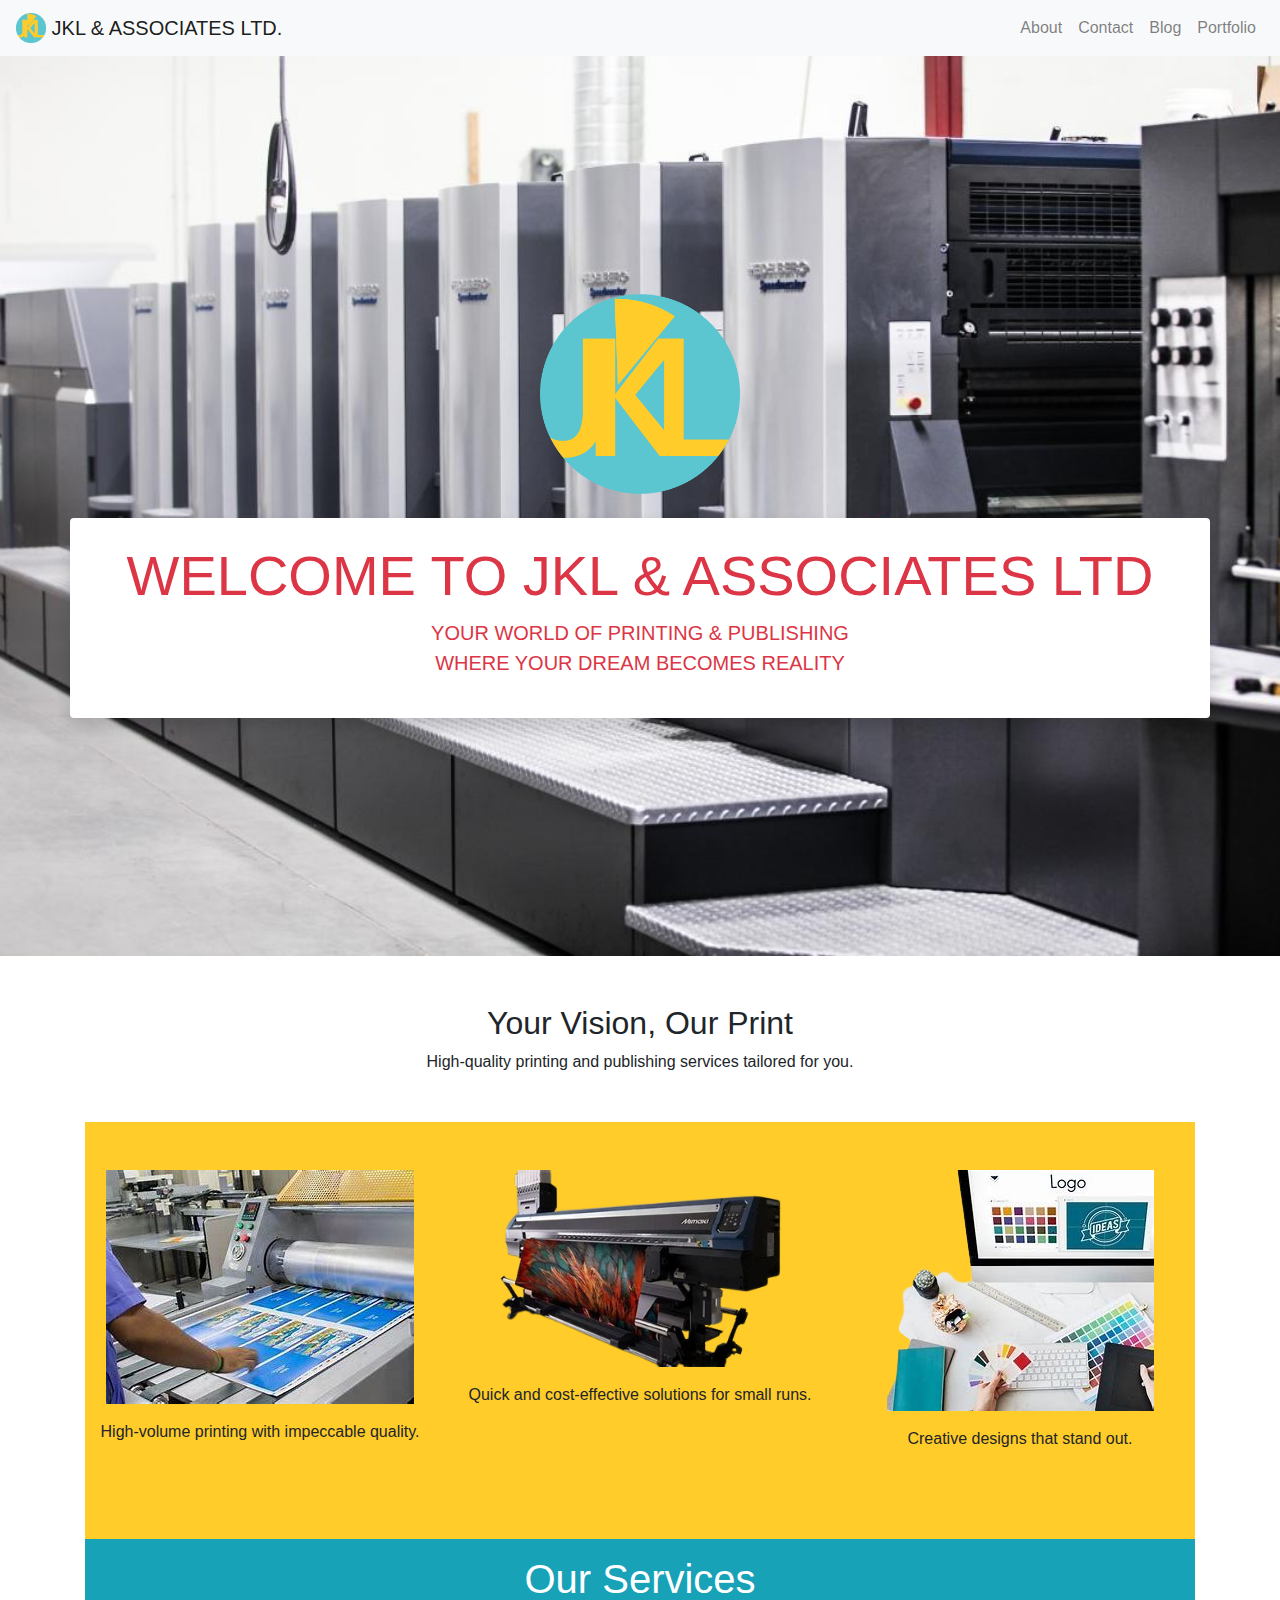
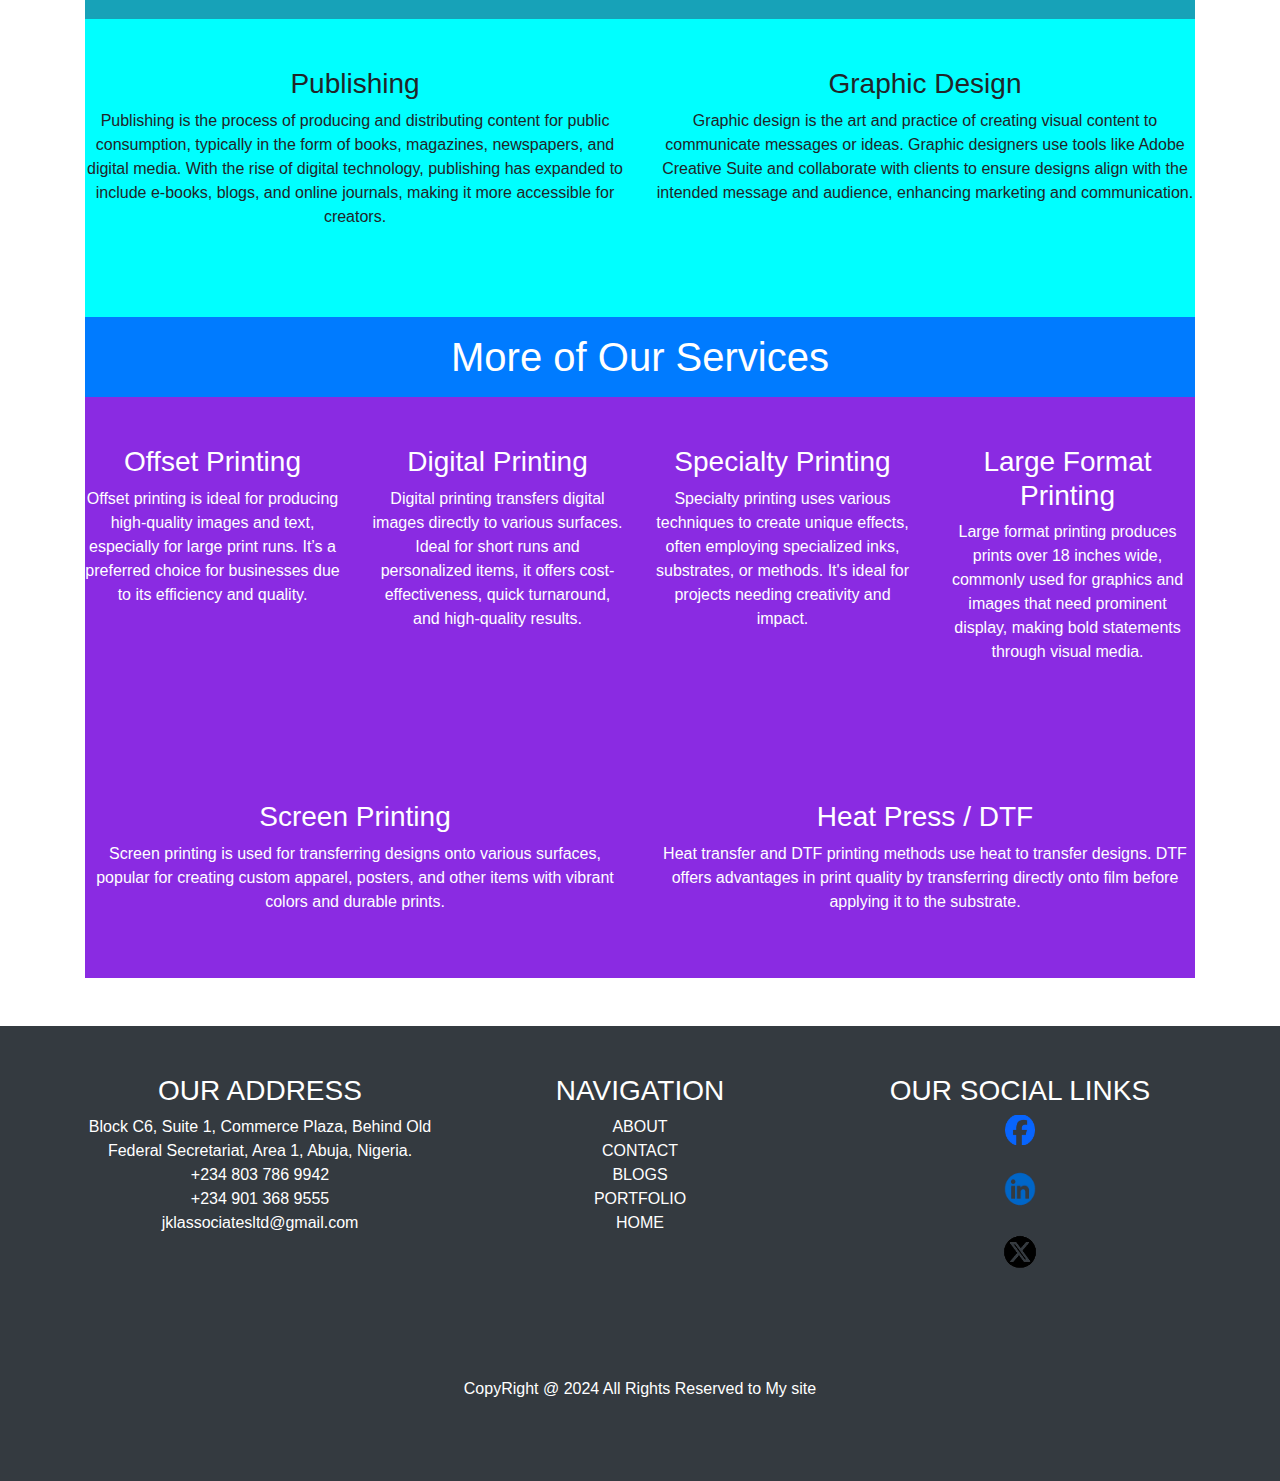
<file: index.html>
<!DOCTYPE html>
<html lang="en">

  <head>
    <meta charset="UTF-8">
    <meta name="viewport" content="width=device-width, initial-scale=1.0">
    <title>JKL | HOME</title>
    <!-- Bootstrap CSS -->
    <link href="https://stackpath.bootstrapcdn.com/bootstrap/4.5.2/css/bootstrap.min.css" rel="stylesheet">
    <link rel="stylesheet" href="./CSS/style.css">
    <!-- <script src="https://cdn.jsdelivr.net/npm/bootstrap@5.3.3/dist/js/bootstrap.bundle.min.js"
            integrity="sha384-YvpcrYf0tY3lHB60NNkmXc5s9fDVZLESaAA55NDzOxhy9GkcIdslK1eN7N6jIeHz"
            crossorigin="anonymous"></script> -->
  </head>

  <body>

    <!-- Navbar -->
    <nav class="navbar navbar-expand-lg navbar-light bg-light">
      <!-- Logo -->
      <a class="navbar-brand" href="./index.html">
        <img src="./PICTURE/logo JKL.png" width="30" height="30" class="d-inline-block align-top" alt="Logo">
        JKL & ASSOCIATES LTD.
      </a>
      <!-- Toggle button for mobile view -->
      <button class="navbar-toggler" type="button" data-toggle="collapse" data-target="#navbarNav"
        aria-controls="navbarNav" aria-expanded="false" aria-label="Toggle navigation">
        <span class="navbar-toggler-icon"></span>
      </button>
      <!-- Navbar links -->
      <div class="collapse navbar-collapse" id="navbarNav">
        <ul class="navbar-nav ml-auto">
          <li class="nav-item">
            <a class="nav-link" href="./pages/about.html">About</a>
          </li>
          <li class="nav-item">
            <a class="nav-link" href="./pages/contact.html">Contact</a>
          </li>
          <li class="nav-item">
            <a class="nav-link" href="./pages/blog.html">Blog</a>
          </li>
          <li class="nav-item">
            <a class="nav-link" href="./pages/portfolio.html">Portfolio</a>
          </li>
        </ul>
      </div>
    </nav>

    <section id="section1" class="d-flex align-items-center justify-content-center text-center"
      style="background-image: url('./PICTURE/2.jpg'); background-size: cover; background-position: center; height: 100vh;">
      <div class="container">
        <div class="row justify-content-center">
          <div class="col-md-4 mb-4">
            <!-- Logo Image -->
            <img class="img-fluid rounded rotating" src="./PICTURE/logo JKL.png" alt="JKL Logo"
              style="max-height: 200px;">
          </div>
          <div class="col-12 text-danger fw-bold bg-white p-4 rounded shadow">
            <!-- Welcome Text -->
            <h1 class="display-4">WELCOME TO JKL & ASSOCIATES LTD</h1>
            <p class="lead">YOUR WORLD OF PRINTING & PUBLISHING <br> WHERE YOUR DREAM BECOMES REALITY</p>
          </div>
        </div>
      </div>
    </section>

    <div class="container my-5">
      <!-- Main Heading -->
      <h2 class="text-center">Your Vision, Our Print</h2>
      <p class="text-center mb-5">High-quality printing and publishing services tailored for you.</p>

      <!-- Service Section 1 -->
      <section class="py-5 text-center" style="background-color: rgb(255, 204, 41);">
        <div class="row justify-content-center">
          <div class="col-md-4 mb-4">
            <img src="./PICTURE/offset-removebg-preview.png" alt="" class="img-fluid">
            <p class="mt-3">High-volume printing with impeccable quality.</p>
          </div>
          <div class="col-md-4 mb-4">
            <img src="./PICTURE/digital-removebg-preview.png" alt="" class="img-fluid">
            <p class="mt-3">Quick and cost-effective solutions for small runs.</p>
          </div>
          <div class="col-md-4 mb-4">
            <img src="./PICTURE/graphic-removebg-preview.png" alt="" class="img-fluid">
            <p class="mt-3">Creative designs that stand out.</p>
          </div>
        </div>
      </section>

      <!-- Services Heading -->
      <h1 class="text-center bg-info text-white py-3 my-0">Our Services</h1>

      <!-- Service Section 2 -->
      <section class="py-5" style="background-color: aqua;">
        <div class="row text-center">
          <div class="col-md-6 mb-4">
            <h3>Publishing</h3>
            <p>Publishing is the process of producing and distributing content for public consumption, typically in the
              form
              of books, magazines, newspapers, and digital media. With the rise of digital technology, publishing has
              expanded to include e-books, blogs, and online journals, making it more accessible for creators.</p>
          </div>
          <div class="col-md-6 mb-4">
            <h3>Graphic Design</h3>
            <p>Graphic design is the art and practice of creating visual content to communicate messages or ideas.
              Graphic
              designers use tools like Adobe Creative Suite and collaborate with clients to ensure designs align with
              the
              intended message and audience, enhancing marketing and communication.</p>
          </div>
        </div>
      </section>

      <!-- More Services Heading -->
      <h1 class="text-center text-white bg-primary py-3 my-0">More of Our Services</h1>

      <!-- Service Section 3 -->
      <section class="py-5" style="background-color: blueviolet;">
        <div class="row text-center text-white">
          <div class="col-md-6 col-lg-3 mb-4">
            <h3>Offset Printing</h3>
            <p>Offset printing is ideal for producing high-quality images and text, especially for large print runs.
              It’s a
              preferred choice for businesses due to its efficiency and quality.</p>
          </div>
          <div class="col-md-6 col-lg-3 mb-4">
            <h3>Digital Printing</h3>
            <p>Digital printing transfers digital images directly to various surfaces. Ideal for short runs and
              personalized
              items, it offers cost-effectiveness, quick turnaround, and high-quality results.</p>
          </div>
          <div class="col-md-6 col-lg-3 mb-4">
            <h3>Specialty Printing</h3>
            <p>Specialty printing uses various techniques to create unique effects, often employing specialized inks,
              substrates, or methods. It's ideal for projects needing creativity and impact.</p>
          </div>
          <div class="col-md-6 col-lg-3 mb-4">
            <h3>Large Format Printing</h3>
            <p>Large format printing produces prints over 18 inches wide, commonly used for graphics and images that
              need
              prominent display, making bold statements through visual media.</p>
          </div>
        </div>
      </section>

      <!-- Grid Layout Section -->
      <section class="py-5" style="background-color: blueviolet;">
        <div class="row text-center text-white">
          <div class="col-md-6">
            <h3>Screen Printing</h3>
            <p>Screen printing is used for transferring designs onto various surfaces, popular for creating custom
              apparel,
              posters, and other items with vibrant colors and durable prints.</p>
          </div>
          <div class="col-md-6">
            <h3>Heat Press / DTF</h3>
            <p>Heat transfer and DTF printing methods use heat to transfer designs. DTF offers advantages in print
              quality
              by transferring directly onto film before applying it to the substrate.</p>
          </div>
        </div>
      </section>
    </div>


    <footer class="bg-dark text-white py-5">
      <div class="container text-center">
        <div class="row">
          <!-- Address Section -->
          <div class="col-md-4 mb-4">
            <h3>OUR ADDRESS</h3>
            <ul class="list-unstyled">
              <li>Block C6, Suite 1, Commerce Plaza, Behind Old Federal Secretariat, Area 1, Abuja, Nigeria.</li>
              <li><a href="tel:+234 803 786 9942" class="text-white">+234 803 786 9942</a><br>
                <a href="tel: +234 901 368 9555" class="text-white"> +234 901 368 9555</a>
              </li>
              <li><a href="mailto:lanayima2005@gmail.com" class="text-white">jklassociatesltd@gmail.com</a></li>
            </ul>
          </div>

          <!-- Navigation Section -->
          <div class="col-md-4 mb-4">
            <h3>NAVIGATION</h3>
            <ul class="list-unstyled">
              <li><a href="./pages/about.html" class="text-white">ABOUT</a></li>
              <li><a href="./pages/contact.html" class="text-white">CONTACT</a></li>
              <li><a href="./pages/blog.html" class="text-white">BLOGS</a></li>
              <li><a href="./pages/portfolio.html" class="text-white">PORTFOLIO</a></li>
              <li><a href="./index.html" class="text-white">HOME</a></li>

            </ul>
          </div>

          <!-- Social Links Section -->
          <div class="col-md-4 mb-4">
            <h3>OUR SOCIAL LINKS</h3>
            <ul class="list-unstyled ">
              <li class="me-3">
                <a href="https://facebook.com/fjfnkjmikmdkmkd" class="text-white">
                  <img src="./PICTURE/facebook-removebg-preview.png" alt="Facebook" height="30px" width="30px">
                </a>
              </li>
              <br>
              <li class="me-3">
                <a href="https://www.linkedin.com/in/lan-ayima-27a199303" class="text-white">
                  <img src="./PICTURE/linkedin-removebg-preview.png" alt="LinkedIn" height="40px" width="40px">
                </a>
              </li>
              <br>
              <li class="me-3">
                <a href="https://x.com/lan_ayima?t=SOHcJNn8Ug0UpCq6JipcjQ&s=08" class="text-white">
                  <img src="./PICTURE/x-removebg-preview.png" alt="X" height="40px" width="40px">
                </a>
              </li>
            </ul>
          </div>
        </div>

        <!-- Copyright Section -->
        <div class="text-center text-white py-3 mt-5">
          <p>CopyRight @ 2024 All Rights Reserved to <a href="/" class="text-white">My site</a></p>
        </div>
      </div>
    </footer>





    <!-- Bootstrap JS and dependencies -->
    <script src="https://code.jquery.com/jquery-3.5.1.slim.min.js"></script>
    <script src="https://cdn.jsdelivr.net/npm/@popperjs/core@2.9.3/dist/umd/popper.min.js"></script>
    <script src="https://stackpath.bootstrapcdn.com/bootstrap/4.5.2/js/bootstrap.min.js"></script>
  </body>

</html>
</file>
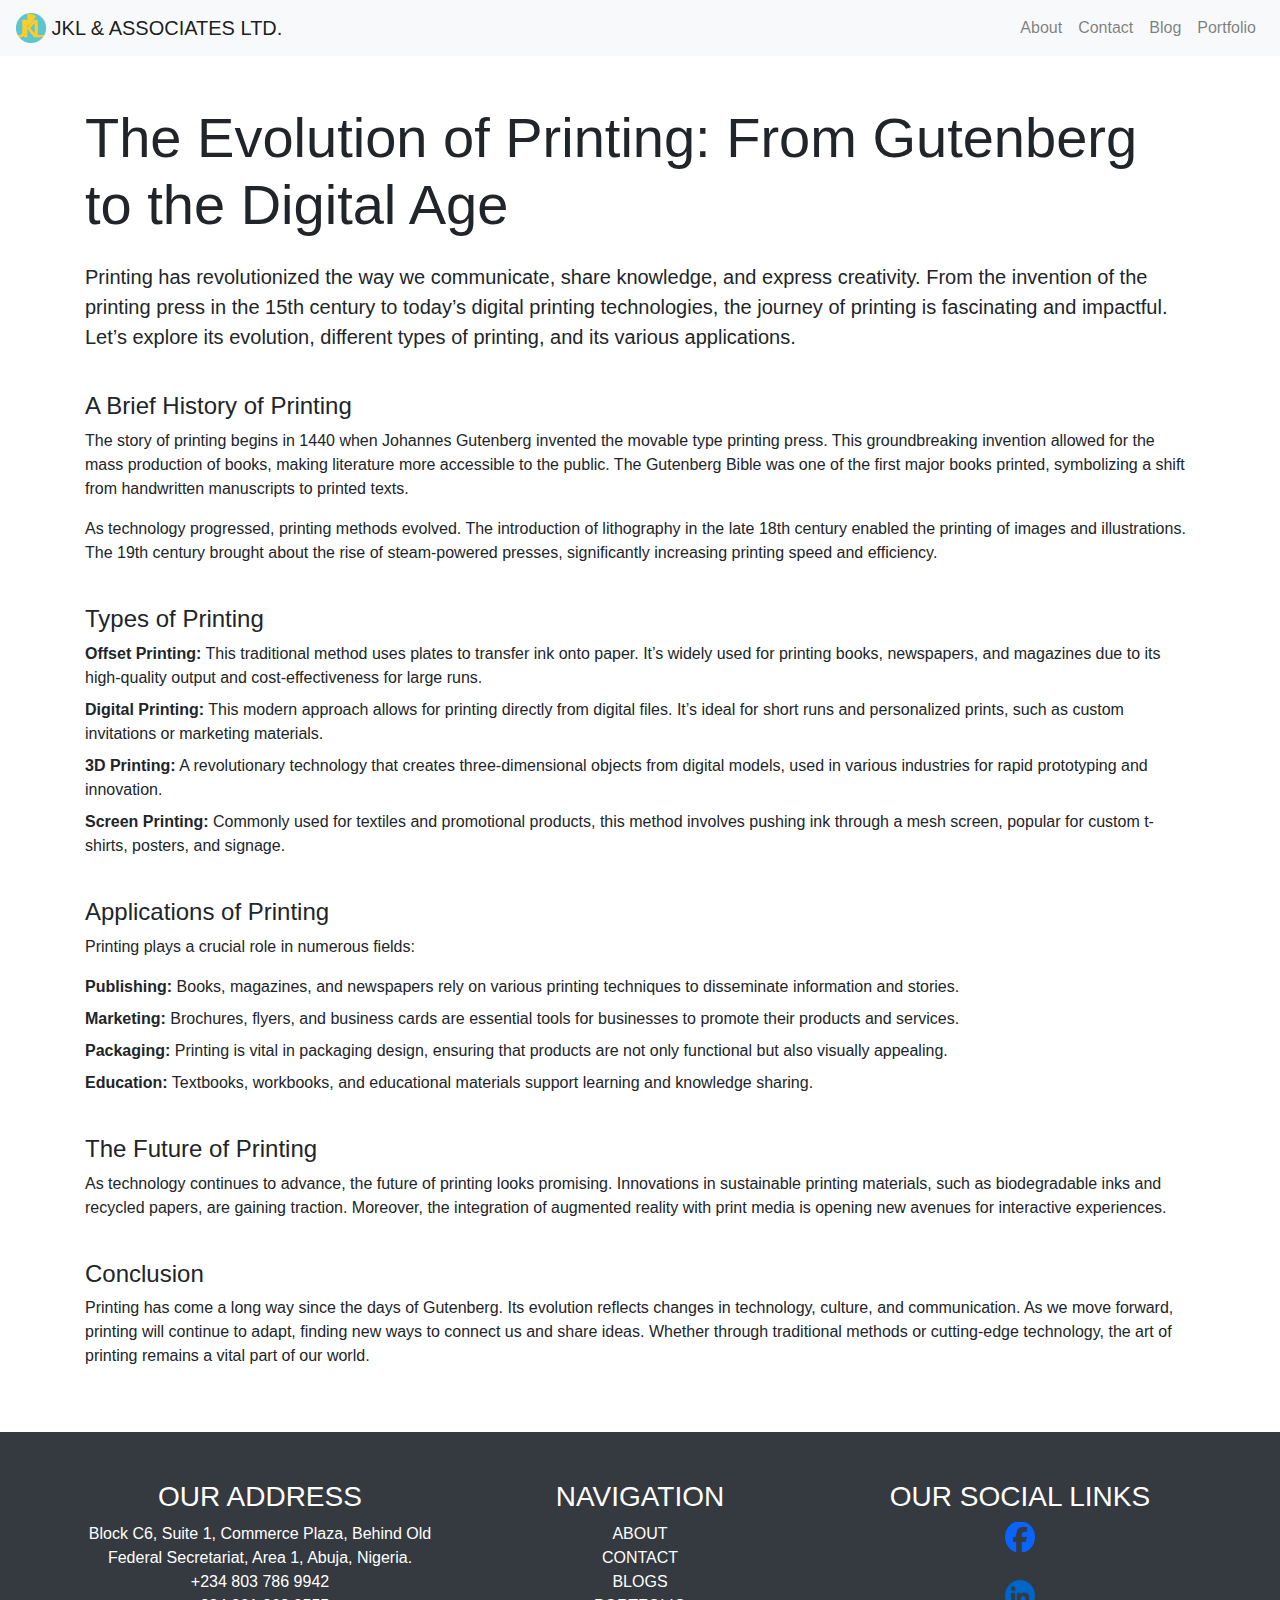
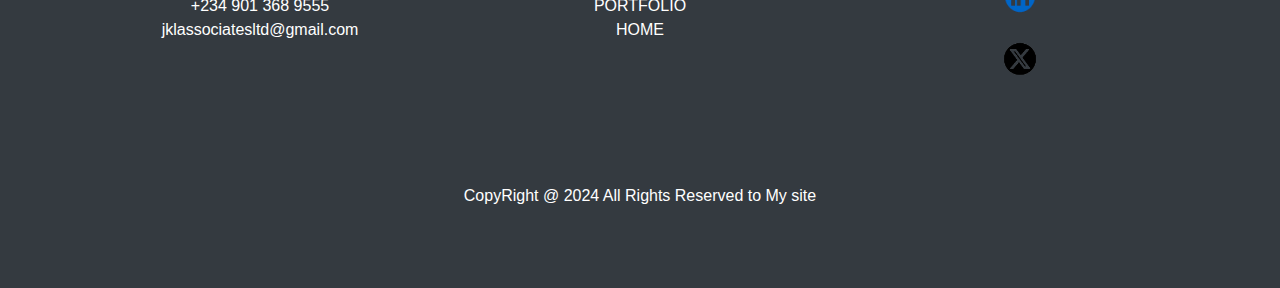
<file: pages/blog.html>
<!DOCTYPE html>
<html lang="en">

  <head>
    <meta charset="UTF-8">
    <meta name="viewport" content="width=device-width, initial-scale=1.0">
    <title>JKL | BLOG</title>
    <link href="https://stackpath.bootstrapcdn.com/bootstrap/4.5.2/css/bootstrap.min.css" rel="stylesheet">
    <link rel="stylesheet" href="/CSS/style.css">
  </head>

  <body>
    <!-- Navbar -->
      <!-- Navbar -->
      <nav class="navbar navbar-expand-lg navbar-light bg-light">
        <!-- Logo -->
        <a class="navbar-brand" href="../index.html">
          <img src="../PICTURE/logo JKL.png" width="30" height="30" class="d-inline-block align-top" alt="Logo">
          JKL & ASSOCIATES LTD.
        </a>
        <!-- Toggle button for mobile view -->
        <button class="navbar-toggler" type="button" data-toggle="collapse" data-target="#navbarNav" aria-controls="navbarNav"
          aria-expanded="false" aria-label="Toggle navigation">
          <span class="navbar-toggler-icon"></span>
        </button>
        <!-- Navbar links -->
        <div class="collapse navbar-collapse" id="navbarNav">
          <ul class="navbar-nav ml-auto">
            <li class="nav-item">
              <a class="nav-link" href="./about.html">About</a>
            </li>
            <li class="nav-item">
              <a class="nav-link" href="./contact.html">Contact</a>
            </li>
            <li class="nav-item">
              <a class="nav-link" href="./blog.html">Blog</a>
            </li>
            <li class="nav-item">
              <a class="nav-link" href="./portfolio.html">Portfolio</a>
            </li>
          </ul>
        </div>
      </nav>

<section class="container py-5">
  <div class="row">
    <!-- Header and Introduction -->
    <div class="col-12">
      <h1 class="display-4 mb-4">The Evolution of Printing: From Gutenberg to the Digital Age</h1>
      <p class="lead">
        Printing has revolutionized the way we communicate, share knowledge, and express creativity. From the invention
        of the printing press in the 15th century to today’s digital printing technologies, the journey of printing is
        fascinating and impactful. Let’s explore its evolution, different types of printing, and its various
        applications.
      </p>
    </div>

    <!-- Brief History of Printing -->
    <div class="col-12">
      <h2 class="h4 mt-4">A Brief History of Printing</h2>
      <p>
        The story of printing begins in 1440 when Johannes Gutenberg invented the movable type printing press. This
        groundbreaking invention allowed for the mass production of books, making literature more accessible to the
        public.
        The Gutenberg Bible was one of the first major books printed, symbolizing a shift from handwritten manuscripts
        to
        printed texts.
      </p>
      <p>
        As technology progressed, printing methods evolved. The introduction of lithography in the late 18th century
        enabled
        the printing of images and illustrations. The 19th century brought about the rise of steam-powered presses,
        significantly increasing printing speed and efficiency.
      </p>
    </div>

    <!-- Types of Printing -->
    <div class="col-12">
      <h2 class="h4 mt-4">Types of Printing</h2>
      <ul class="list-unstyled ms-3">
        <li class="mb-2"><strong>Offset Printing:</strong> This traditional method uses plates to transfer ink onto
          paper. It’s
          widely used for printing books, newspapers, and magazines due to its high-quality output and
          cost-effectiveness for
          large runs.</li>
        <li class="mb-2"><strong>Digital Printing:</strong> This modern approach allows for printing directly from
          digital
          files. It’s ideal for short runs and personalized prints, such as custom invitations or marketing materials.
        </li>
        <li class="mb-2"><strong>3D Printing:</strong> A revolutionary technology that creates three-dimensional objects
          from
          digital models, used in various industries for rapid prototyping and innovation.</li>
        <li class="mb-2"><strong>Screen Printing:</strong> Commonly used for textiles and promotional products, this
          method
          involves pushing ink through a mesh screen, popular for custom t-shirts, posters, and signage.</li>
      </ul>
    </div>

    <!-- Applications of Printing -->
    <div class="col-12">
      <h2 class="h4 mt-4">Applications of Printing</h2>
      <p>Printing plays a crucial role in numerous fields:</p>
      <ul class="list-unstyled ms-3">
        <li class="mb-2"><strong>Publishing:</strong> Books, magazines, and newspapers rely on various printing
          techniques to
          disseminate information and stories.</li>
        <li class="mb-2"><strong>Marketing:</strong> Brochures, flyers, and business cards are essential tools for
          businesses to
          promote their products and services.</li>
        <li class="mb-2"><strong>Packaging:</strong> Printing is vital in packaging design, ensuring that products are
          not only
          functional but also visually appealing.</li>
        <li class="mb-2"><strong>Education:</strong> Textbooks, workbooks, and educational materials support learning
          and
          knowledge sharing.</li>
      </ul>
    </div>

    <!-- Future of Printing -->
    <div class="col-12">
      <h2 class="h4 mt-4">The Future of Printing</h2>
      <p>
        As technology continues to advance, the future of printing looks promising. Innovations in sustainable printing
        materials, such as biodegradable inks and recycled papers, are gaining traction. Moreover, the integration of
        augmented reality with print media is opening new avenues for interactive experiences.
      </p>
    </div>

    <!-- Conclusion -->
    <div class="col-12">
      <h2 class="h4 mt-4">Conclusion</h2>
      <p>
        Printing has come a long way since the days of Gutenberg. Its evolution reflects changes in technology, culture,
        and
        communication. As we move forward, printing will continue to adapt, finding new ways to connect us and share
        ideas.
        Whether through traditional methods or cutting-edge technology, the art of printing remains a vital part of our
        world.
      </p>
    </div>
  </div>
</section>



    <footer class="bg-dark text-white py-5">
      <div class="container text-center">
        <div class="row">
          <!-- Address Section -->
          <div class="col-md-4 mb-4">
            <h3>OUR ADDRESS</h3>
            <ul class="list-unstyled">
              <li>Block C6, Suite 1, Commerce Plaza, Behind Old Federal Secretariat, Area 1, Abuja, Nigeria.</li>
              <li><a href="tel:+234 803 786 9942" class="text-white">+234 803 786 9942</a><br>
                <a href="tel: +234 901 368 9555" class="text-white"> +234 901 368 9555</a>
              </li>
              <li><a href="mailto:lanayima2005@gmail.com" class="text-white">jklassociatesltd@gmail.com</a></li>
            </ul>
          </div>
    
          <!-- Navigation Section -->
          <div class="col-md-4 mb-4">
            <h3>NAVIGATION</h3>
            <ul class="list-unstyled">
            <li><a href="./about.html" class="text-white">ABOUT</a></li>
            <li><a href="./contact.html" class="text-white">CONTACT</a></li>
            <li><a href="./blog.html" class="text-white">BLOGS</a></li>
            <li><a href="./portfolio.html" class="text-white">PORTFOLIO</a></li>
            <li><a href="../index.html" class="text-white">HOME</a></li>
            </ul>
          </div>
    
          <!-- Social Links Section -->
          <div class="col-md-4 mb-4">
            <h3>OUR SOCIAL LINKS</h3>
            <ul class="list-unstyled ">
              <li class="me-3">
                <a href="https://facebook.com/fjfnkjmikmdkmkd" class="text-white">
                  <img src="../PICTURE/facebook-removebg-preview.png" alt="Facebook" height="30px" width="30px">
                </a>
              </li>
              <br>
              <li class="me-3">
                <a href="https://www.linkedin.com/in/lan-ayima-27a199303" class="text-white">
                  <img src="../PICTURE/linkedin-removebg-preview.png" alt="LinkedIn" height="40px" width="40px">
                </a>
              </li>
              <br>
              <li class="me-3">
                <a href="https://x.com/lan_ayima?t=SOHcJNn8Ug0UpCq6JipcjQ&s=08" class="text-white">
                  <img src="../PICTURE/x-removebg-preview.png" alt="X" height="40px" width="40px">
                </a>
              </li>
            </ul>
          </div>
        </div>
    
        <!-- Copyright Section -->
        <div class="text-center text-white py-3 mt-5">
          <p>CopyRight @ 2024 All Rights Reserved to <a href="/" class="text-white">My site</a></p>
        </div>
      </div>
    </footer>




    <!-- Bootstrap JS and dependencies -->
    <script src="https://code.jquery.com/jquery-3.5.1.slim.min.js"></script>
    <script src="https://cdn.jsdelivr.net/npm/@popperjs/core@2.9.3/dist/umd/popper.min.js"></script>
    <script src="https://stackpath.bootstrapcdn.com/bootstrap/4.5.2/js/bootstrap.min.js"></script>
  </body>

</html>
</file>
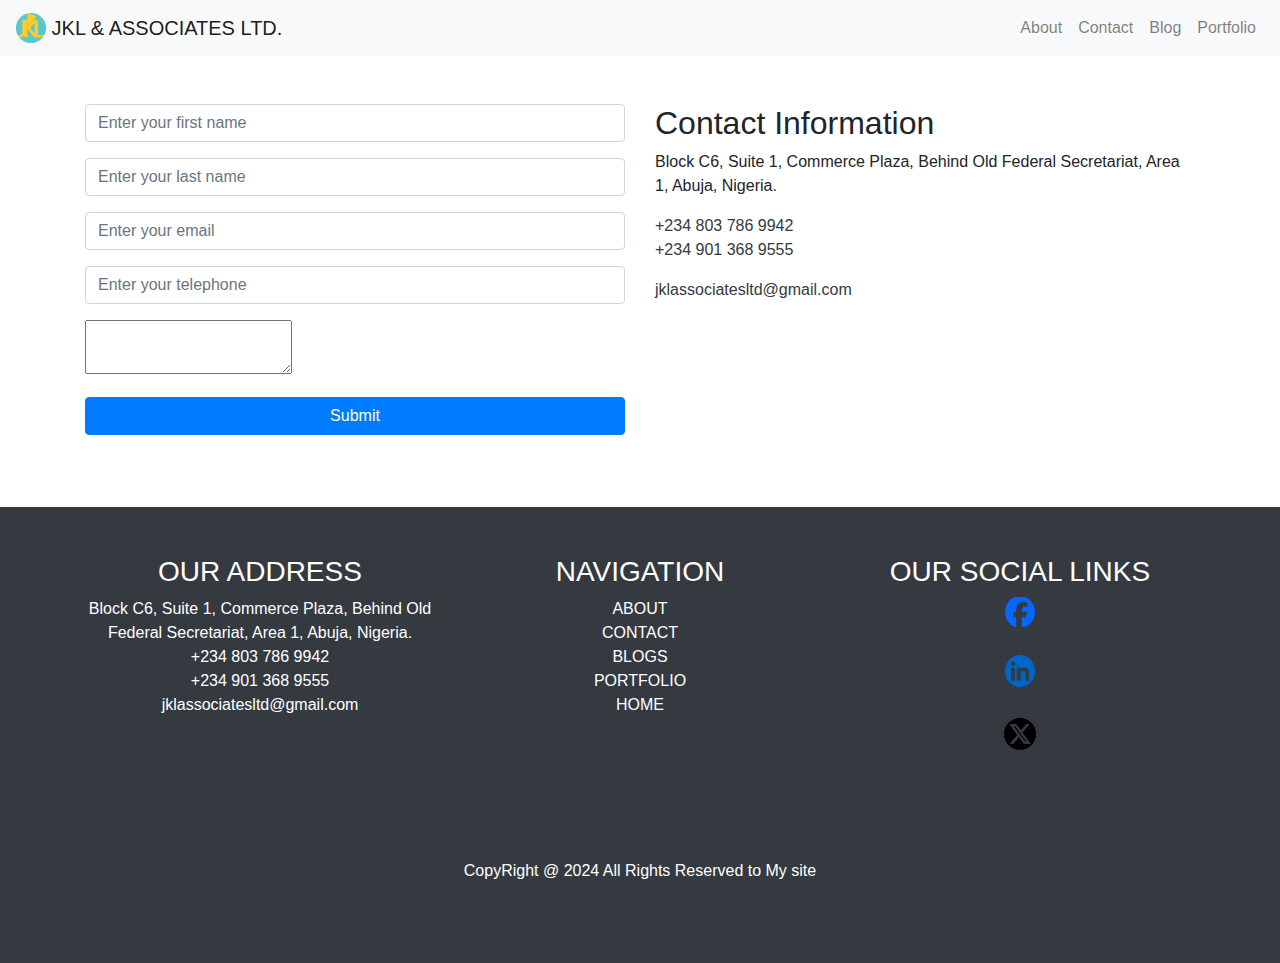
<file: pages/contact.html>
<!DOCTYPE html>
<html lang="en">

  <head>
    <meta charset="UTF-8">
    <meta name="viewport" content="width=device-width, initial-scale=1.0">
    <title>JKL | CONTACT</title>
    <link href="https://stackpath.bootstrapcdn.com/bootstrap/4.5.2/css/bootstrap.min.css" rel="stylesheet">
    <link rel="stylesheet" href="/CSS/style.css">
  </head>

  <body>
    <!-- Navbar -->
    <!-- Navbar -->
    <nav class="navbar navbar-expand-lg navbar-light bg-light">
      <!-- Logo -->
      <a class="navbar-brand" href="../index.html">
        <img src="../PICTURE/logo JKL.png" width="30" height="30" class="d-inline-block align-top" alt="Logo">
        JKL & ASSOCIATES LTD.
      </a>
      <!-- Toggle button for mobile view -->
      <button class="navbar-toggler" type="button" data-toggle="collapse" data-target="#navbarNav"
        aria-controls="navbarNav" aria-expanded="false" aria-label="Toggle navigation">
        <span class="navbar-toggler-icon"></span>
      </button>
      <!-- Navbar links -->
      <div class="collapse navbar-collapse" id="navbarNav">
        <ul class="navbar-nav ml-auto">
          <li class="nav-item">
            <a class="nav-link" href="./about.html">About</a>
          </li>
          <li class="nav-item">
            <a class="nav-link" href="./contact.html">Contact</a>
          </li>
          <li class="nav-item">
            <a class="nav-link" href="./blog.html">Blog</a>
          </li>
          <li class="nav-item">
            <a class="nav-link" href="./portfolio.html">Portfolio</a>
          </li>
        </ul>
      </div>
    </nav>



    <section id="gridLayout" class="p-5">
      <div class="container">
        <div class="row">
          <!-- Form Section -->
          <div class="col-md-6 mb-4">
            <form action="https://formspree.io/f/mzzbvgzz" method="POST">
              <div class="mb-3">
                <input type="text" name="firstName" class="form-control" placeholder="Enter your first name">
              </div>
              <div class="mb-3">
                <input type="text" name="lastName" class="form-control" placeholder="Enter your last name">
              </div>
              <div class="mb-3">
                <input type="email" name="Email" class="form-control" placeholder="Enter your email">
              </div>
              <div class="mb-3">
                <input type="tel" name="Phone" class="form-control" placeholder="Enter your telephone">
              </div>
              <div class="mb-3">
                <textarea name="message" id=""></textarea>
              </div>
              <button type="submit" class="btn btn-primary w-100">Submit</button>
            </form>
          </div>

          <!-- Contact Information Section -->
          <div class="col-md-6">
            <h2>Contact Information</h2>
            <p>Block C6, Suite 1, Commerce Plaza, Behind Old Federal Secretariat, Area 1, Abuja, Nigeria.</p>
            <p>
              <a href="tel:+234 803 786 9942" class="text-dark text-decoration-none d-block">+234 803 786 9942</a>
              <a href="tel:+234 901 368 9555" class="text-dark text-decoration-none d-block">+234 901 368 9555</a>
            </p>
            <p>
              <a href="mailto:jklassociatesltd@gmail.com"
                class="text-dark text-decoration-none d-block">jklassociatesltd@gmail.com</a>
            </p>
          </div>
        </div>
      </div>
    </section>

    <footer class="bg-dark text-white py-5">
      <div class="container text-center">
        <div class="row">
          <!-- Address Section -->
          <div class="col-md-4 mb-4">
            <h3>OUR ADDRESS</h3>
            <ul class="list-unstyled">
              <li>Block C6, Suite 1, Commerce Plaza, Behind Old Federal Secretariat, Area 1, Abuja, Nigeria.</li>
              <li><a href="tel:+234 803 786 9942" class="text-white">+234 803 786 9942</a><br>
                <a href="tel: +234 901 368 9555" class="text-white"> +234 901 368 9555</a>
              </li>
              <li><a href="mailto:lanayima2005@gmail.com" class="text-white">jklassociatesltd@gmail.com</a></li>
            </ul>
          </div>

          <!-- Navigation Section -->
          <div class="col-md-4 mb-4">
            <h3>NAVIGATION</h3>
            <ul class="list-unstyled">
              <li><a href="./about.html" class="text-white">ABOUT</a></li>
              <li><a href="./contact.html" class="text-white">CONTACT</a></li>
              <li><a href="./blog.html" class="text-white">BLOGS</a></li>
              <li><a href="./portfolio.html" class="text-white">PORTFOLIO</a></li>
              <li><a href="../index.html" class="text-white">HOME</a></li>
            </ul>
          </div>

          <!-- Social Links Section -->
          <div class="col-md-4 mb-4">
            <h3>OUR SOCIAL LINKS</h3>
            <ul class="list-unstyled ">
              <li class="me-3">
                <a href="https://facebook.com/fjfnkjmikmdkmkd" class="text-white">
                  <img src="../PICTURE/facebook-removebg-preview.png" alt="Facebook" height="30px" width="30px">
                </a>
              </li>
              <br>
              <li class="me-3">
                <a href="https://www.linkedin.com/in/lan-ayima-27a199303" class="text-white">
                  <img src="../PICTURE/linkedin-removebg-preview.png" alt="LinkedIn" height="40px" width="40px">
                </a>
              </li>
              <br>
              <li class="me-3">
                <a href="https://x.com/lan_ayima?t=SOHcJNn8Ug0UpCq6JipcjQ&s=08" class="text-white">
                  <img src="../PICTURE/x-removebg-preview.png" alt="X" height="40px" width="40px">
                </a>
              </li>
            </ul>
          </div>
        </div>

        <!-- Copyright Section -->
        <div class="text-center text-white py-3 mt-5">
          <p>CopyRight @ 2024 All Rights Reserved to <a href="/" class="text-white">My site</a></p>
        </div>
      </div>
    </footer>





    <!-- Bootstrap JS and dependencies -->
    <script src="https://code.jquery.com/jquery-3.5.1.slim.min.js"></script>
    <script src="https://cdn.jsdelivr.net/npm/@popperjs/core@2.9.3/dist/umd/popper.min.js"></script>
    <script src="https://stackpath.bootstrapcdn.com/bootstrap/4.5.2/js/bootstrap.min.js"></script>
  </body>

</html>
</file>
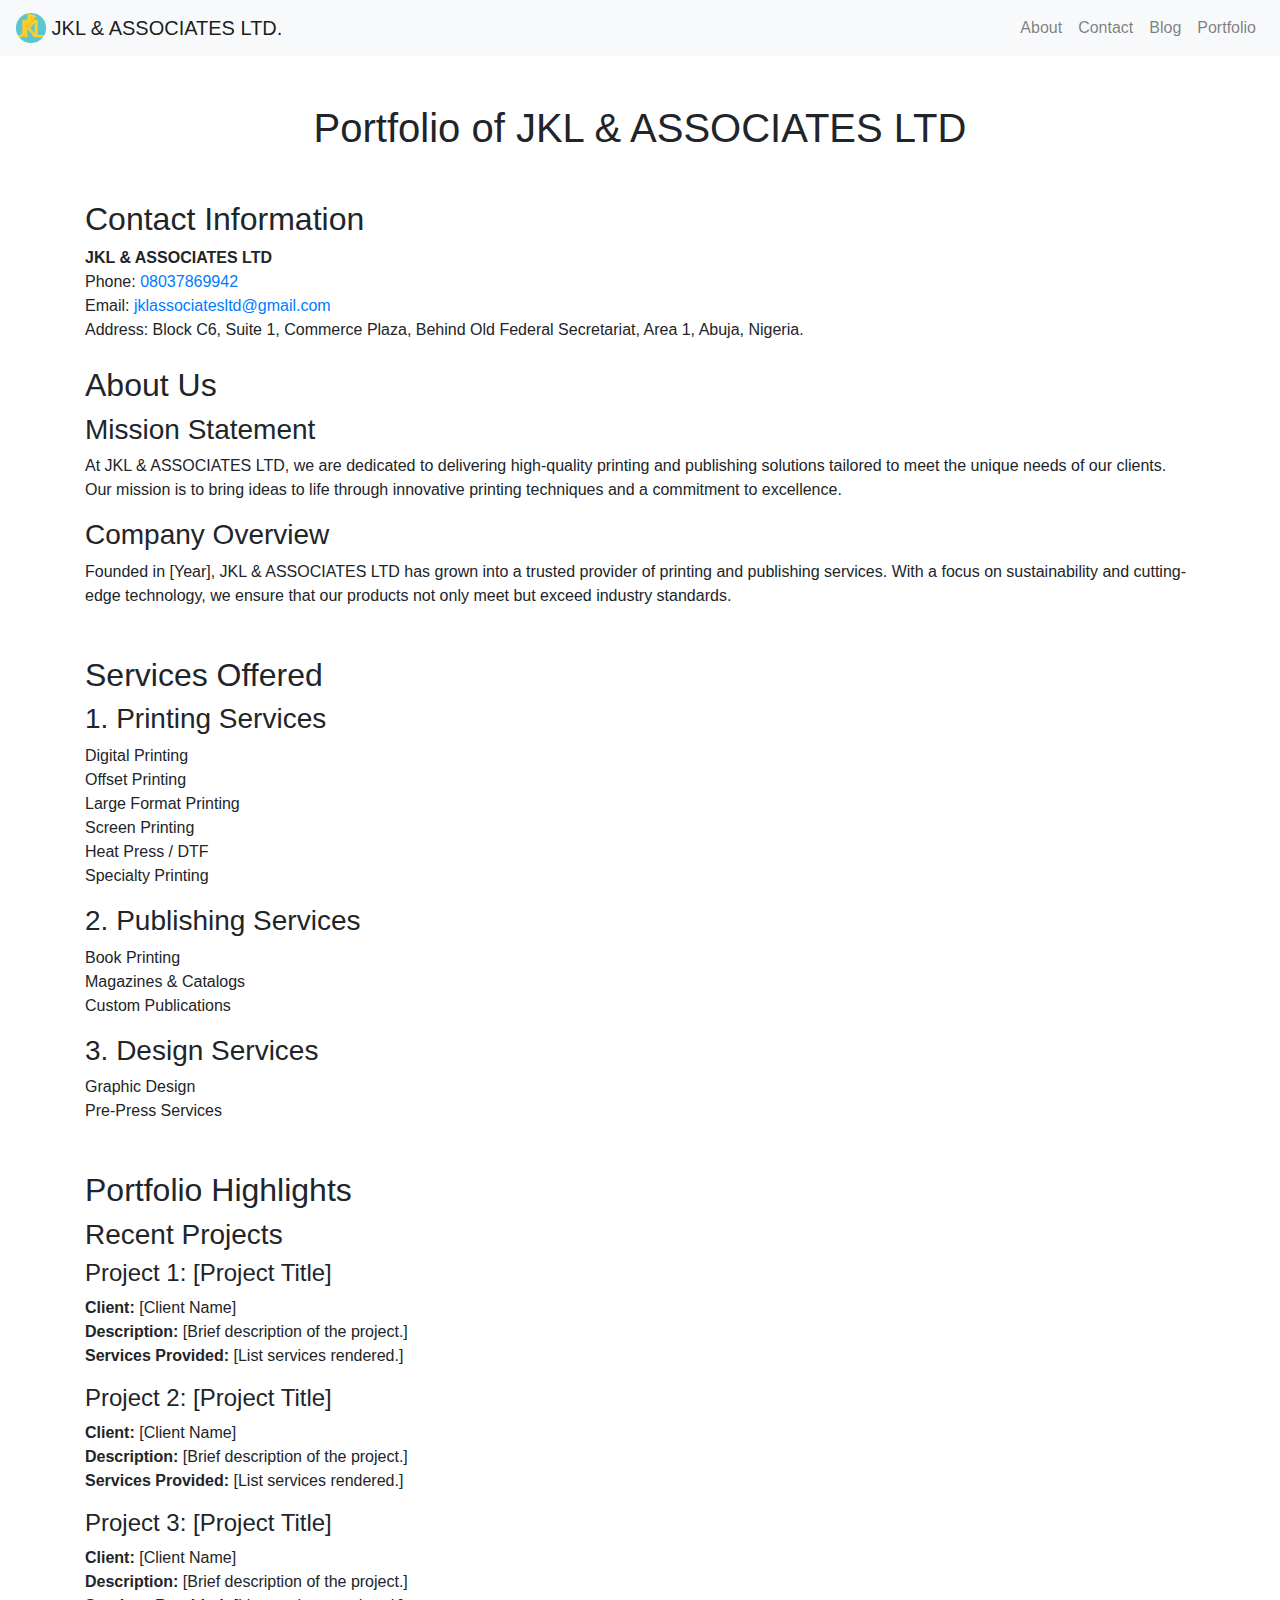
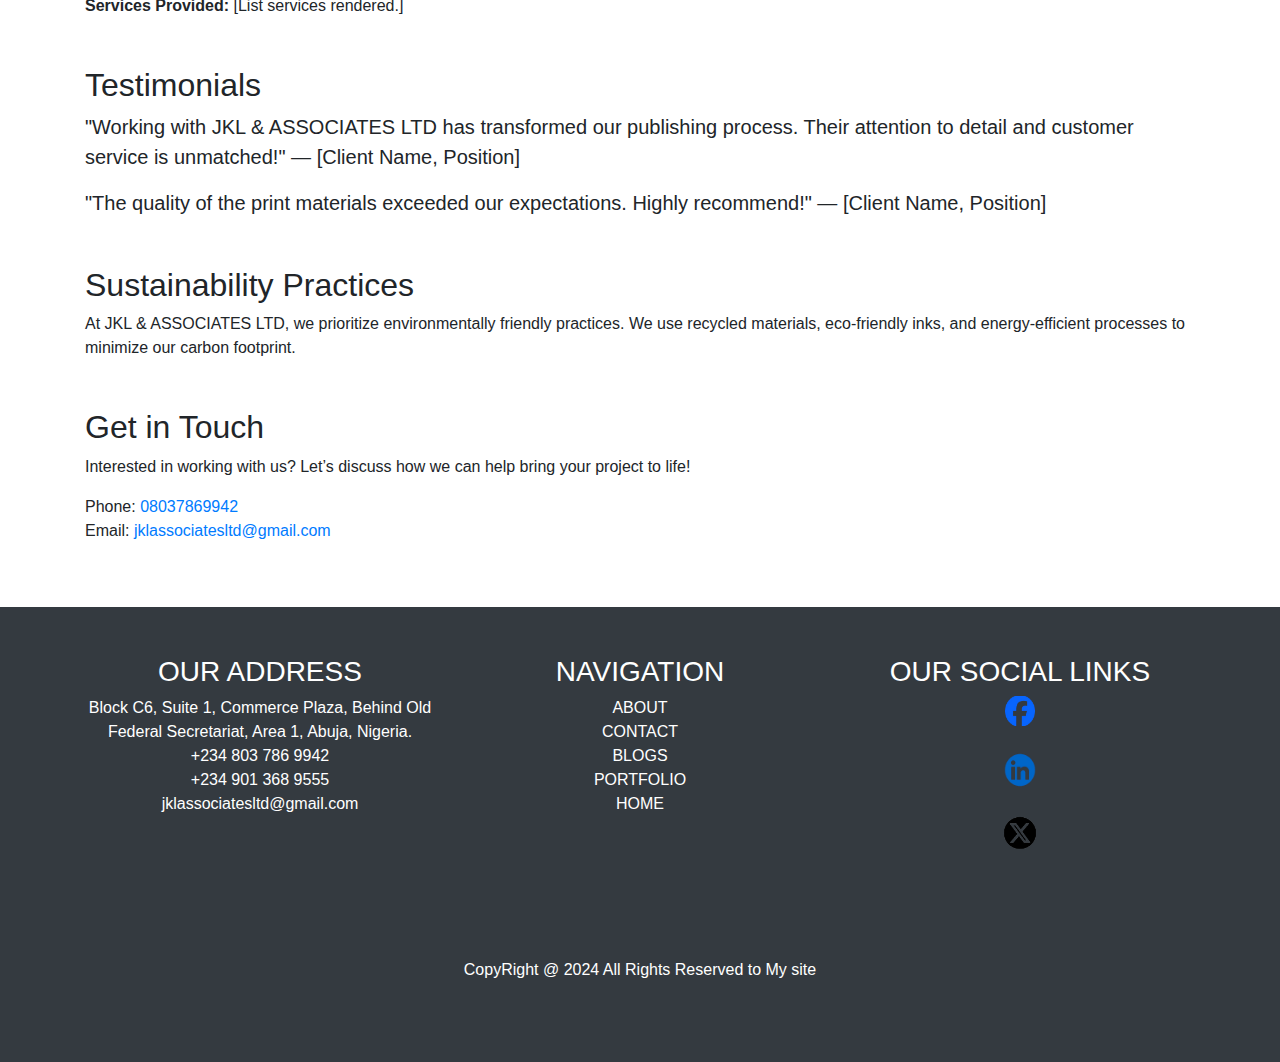
<file: pages/portfolio.html>
<!DOCTYPE html>
<html lang="en">

  <head>
    <meta charset="UTF-8">
    <meta name="viewport" content="width=device-width, initial-scale=1.0">
    <title>JKL | PORTFOLIO</title>
    <link href="https://stackpath.bootstrapcdn.com/bootstrap/4.5.2/css/bootstrap.min.css" rel="stylesheet">
    <link rel="stylesheet" href="/CSS/style.css">
  </head>

  <body>
    <!-- Navbar -->
    <nav class="navbar navbar-expand-lg navbar-light bg-light">
      <!-- Logo -->
        <a class="navbar-brand" href="../index.html">
        <img src="../PICTURE/logo JKL.png" width="30" height="30" class="d-inline-block align-top" alt="Logo">
        JKL & ASSOCIATES LTD.
      </a>
      <!-- Toggle button for mobile view -->
      <button class="navbar-toggler" type="button" data-toggle="collapse" data-target="#navbarNav"
        aria-controls="navbarNav" aria-expanded="false" aria-label="Toggle navigation">
        <span class="navbar-toggler-icon"></span>
      </button>
      <!-- Navbar links -->
      <div class="collapse navbar-collapse" id="navbarNav">
        <ul class="navbar-nav ml-auto">
          <li class="nav-item">
            <a class="nav-link" href="./about.html">About</a>
          </li>
          <li class="nav-item">
            <a class="nav-link" href="./contact.html">Contact</a>
          </li>
          <li class="nav-item">
            <a class="nav-link" href="./blog.html">Blog</a>
          </li>
          <li class="nav-item">
            <a class="nav-link" href="./portfolio.html">Portfolio</a>
          </li>
        </ul>
      </div>
    </nav>

    <main class="container py-5">
      <!-- Portfolio Heading -->
      <h1 class="text-center mb-5">Portfolio of JKL & ASSOCIATES LTD</h1>

      <!-- Contact Information Section -->
      <section>
        <h2>Contact Information</h2>
        <address class="mb-4">
          <strong>JKL & ASSOCIATES LTD</strong><br>
          Phone: <a href="tel:08037869942">08037869942</a><br>
          Email: <a href="mailto:jklassociatesltd@gmail.com">jklassociatesltd@gmail.com</a><br>
          Address: Block C6, Suite 1, Commerce Plaza, Behind Old Federal Secretariat, Area 1, Abuja, Nigeria.
        </address>
      </section>

      <!-- About Us Section -->
      <section class="mb-5">
        <h2>About Us</h2>
        <h3>Mission Statement</h3>
        <p>
          At JKL & ASSOCIATES LTD, we are dedicated to delivering high-quality printing and publishing solutions
          tailored
          to meet the unique needs of our clients. Our mission is to bring ideas to life through innovative printing
          techniques
          and a commitment to excellence.
        </p>

        <h3>Company Overview</h3>
        <p>
          Founded in [Year], JKL & ASSOCIATES LTD has grown into a trusted provider of printing and publishing services.
          With a focus on sustainability and cutting-edge technology, we ensure that our products not only meet but
          exceed
          industry
          standards.
        </p>
      </section>

      <!-- Services Offered Section -->
      <section class="mb-5">
        <h2>Services Offered</h2>

        <h3>1. Printing Services</h3>
        <ul class="list-unstyled">
          <li>Digital Printing</li>
          <li>Offset Printing</li>
          <li>Large Format Printing</li>
          <li>Screen Printing</li>
          <li>Heat Press / DTF</li>
          <li>Specialty Printing</li>
        </ul>

        <h3>2. Publishing Services</h3>
        <ul class="list-unstyled">
          <li>Book Printing</li>
          <li>Magazines & Catalogs</li>
          <li>Custom Publications</li>
        </ul>

        <h3>3. Design Services</h3>
        <ul class="list-unstyled">
          <li>Graphic Design</li>
          <li>Pre-Press Services</li>
        </ul>
      </section>

      <!-- Portfolio Highlights Section -->
      <section class="mb-5">
        <h2>Portfolio Highlights</h2>

        <h3>Recent Projects</h3>

        <!-- Project 1 -->
        <h4>Project 1: [Project Title]</h4>
        <p>
          <strong>Client:</strong> [Client Name]<br>
          <strong>Description:</strong> [Brief description of the project.]<br>
          <strong>Services Provided:</strong> [List services rendered.]
        </p>

        <!-- Project 2 -->
        <h4>Project 2: [Project Title]</h4>
        <p>
          <strong>Client:</strong> [Client Name]<br>
          <strong>Description:</strong> [Brief description of the project.]<br>
          <strong>Services Provided:</strong> [List services rendered.]
        </p>

        <!-- Project 3 -->
        <h4>Project 3: [Project Title]</h4>
        <p>
          <strong>Client:</strong> [Client Name]<br>
          <strong>Description:</strong> [Brief description of the project.]<br>
          <strong>Services Provided:</strong> [List services rendered.]
        </p>
      </section>

      <!-- Testimonials Section -->
      <section class="mb-5">
        <h2>Testimonials</h2>
        <blockquote class="blockquote">
          "Working with JKL & ASSOCIATES LTD has transformed our publishing process. Their attention to detail and
          customer
          service is unmatched!" — [Client Name, Position]
        </blockquote>
        <blockquote class="blockquote">
          "The quality of the print materials exceeded our expectations. Highly recommend!" — [Client Name, Position]
        </blockquote>
      </section>

      <!-- Sustainability Practices Section -->
      <section class="mb-5">
        <h2>Sustainability Practices</h2>
        <p>
          At JKL & ASSOCIATES LTD, we prioritize environmentally friendly practices. We use recycled materials,
          eco-friendly inks, and energy-efficient processes to minimize our carbon footprint.
        </p>
      </section>

      <!-- Get in Touch Section -->
      <section>
        <h2>Get in Touch</h2>
        <p>
          Interested in working with us? Let’s discuss how we can help bring your project to life!
        </p>
        <address>
          Phone: <a href="tel:08037869942">08037869942</a><br>
          Email: <a href="mailto:jklassociatesltd@gmail.com">jklassociatesltd@gmail.com</a>
        </address>
      </section>
    </main>




    <footer class="bg-dark text-white py-5">
      <div class="container text-center">
        <div class="row">
          <!-- Address Section -->
          <div class="col-md-4 mb-4">
            <h3>OUR ADDRESS</h3>
            <ul class="list-unstyled">
              <li>Block C6, Suite 1, Commerce Plaza, Behind Old Federal Secretariat, Area 1, Abuja, Nigeria.</li>
              <li><a href="tel:+234 803 786 9942" class="text-white">+234 803 786 9942</a><br>
                <a href="tel: +234 901 368 9555" class="text-white"> +234 901 368 9555</a>
              </li>
              <li><a href="mailto:lanayima2005@gmail.com" class="text-white">jklassociatesltd@gmail.com</a></li>
            </ul>
          </div>
    
          <!-- Navigation Section -->
          <div class="col-md-4 mb-4">
            <h3>NAVIGATION</h3>
            <ul class="list-unstyled">
            <li><a href="./about.html" class="text-white">ABOUT</a></li>
            <li><a href="./contact.html" class="text-white">CONTACT</a></li>
            <li><a href="./blog.html" class="text-white">BLOGS</a></li>
            <li><a href="./portfolio.html" class="text-white">PORTFOLIO</a></li>
            <li><a href="../index.html" class="text-white">HOME</a></li>
            </ul>
          </div>
    
          <!-- Social Links Section -->
          <div class="col-md-4 mb-4">
            <h3>OUR SOCIAL LINKS</h3>
            <ul class="list-unstyled ">
              <li class="me-3">
                <a href="https://facebook.com/fjfnkjmikmdkmkd" class="text-white">
                  <img src="../PICTURE/facebook-removebg-preview.png" alt="Facebook" height="30px" width="30px">
                </a>
              </li>
              <br>
              <li class="me-3">
                <a href="https://www.linkedin.com/in/lan-ayima-27a199303" class="text-white">
                  <img src="../PICTURE/linkedin-removebg-preview.png" alt="LinkedIn" height="40px" width="40px">
                </a>
              </li>
              <br>
              <li class="me-3">
                <a href="https://x.com/lan_ayima?t=SOHcJNn8Ug0UpCq6JipcjQ&s=08" class="text-white">
                  <img src="../PICTURE/x-removebg-preview.png" alt="X" height="40px" width="40px">
                </a>
              </li>
            </ul>
          </div>
        </div>
    
        <!-- Copyright Section -->
        <div class="text-center text-white py-3 mt-5">
          <p>CopyRight @ 2024 All Rights Reserved to <a href="/" class="text-white">My site</a></p>
        </div>
      </div>
    </footer>



    <!-- Bootstrap JS and dependencies -->
    <script src="https://code.jquery.com/jquery-3.5.1.slim.min.js"></script>
    <script src="https://cdn.jsdelivr.net/npm/@popperjs/core@2.9.3/dist/umd/popper.min.js"></script>
    <script src="https://stackpath.bootstrapcdn.com/bootstrap/4.5.2/js/bootstrap.min.js"></script>
  </body>

</html>
</file>
<file: CSS/style.css>
/* Rotating animation */
@keyframes rotate360 {
    from {
        transform: rotate(0deg);
    }

    to {
        transform: rotate(360deg);
    }
}

/* Applying the animation */
.rotating {
    animation: rotate360 5s linear infinite;
    /* 5s duration, linear speed, infinite loop */
    width: 100%;
    /* Makes the image responsive */
    max-width: 200px;
    /* Sets a max width to avoid becoming too large */
    height: auto;
    /* Maintains aspect ratio */
}
</file>
